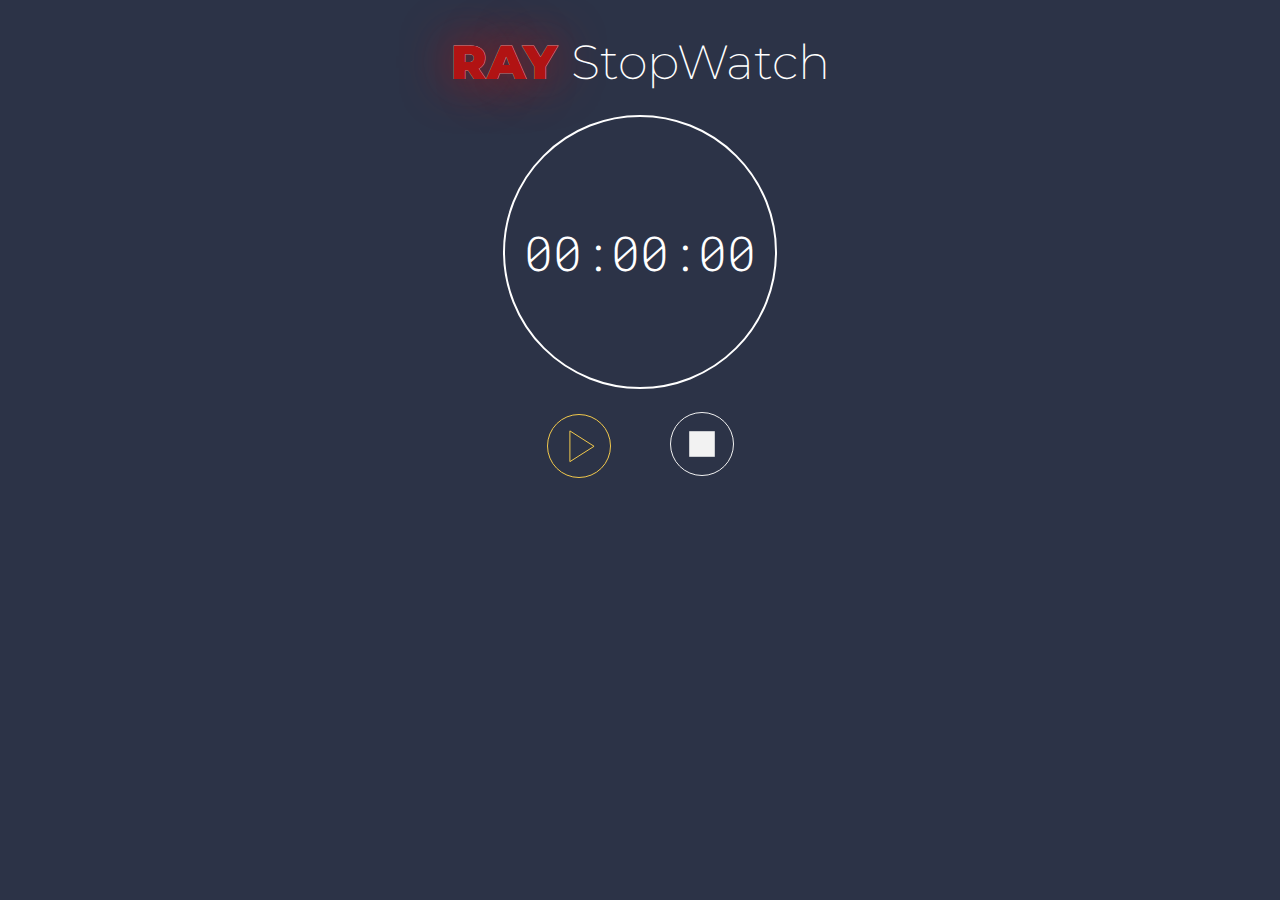
<file: 103/index.html>
<!DOCTYPE html>
<html lang="en">
<head>
    <meta charset="UTF-8">
    <meta http-equiv="X-UA-Compatible" content="IE=edge">
    <meta name="viewport" content="width=device-width, initial-scale=1.0">
    <title>Stopwatch</title>
    <link rel="stylesheet" href="style.css">
    <link rel="stylesheet" href="https://fonts.googleapis.com/css2?family=Roboto+Mono:ital,wght@0,300;1,300&display=swap">
    <link rel="stylesheet" href="https://fonts.googleapis.com/css2?family=Montserrat:wght@200;900&display=swap">
</head>
<body>
    <div class="stopwatch">
        <h1><span class="ray">RAY </span>StopWatch</h1>
        <div class="circle">
            <span class="time" id="display">00:00:00</span>
        </div>

        <div class="controls">
            <button class="buttonPlay">
                <img id="playButton" src="image/play-button_opkxmt.svg" alt="playButton">
                <img id="pauseButton" src="image/pause-button_pinhpy.svg" alt="pauseButton">
            </button>
            <button class="buttonReset">
                <img id="resetButton" src="image/reset-button_mdv6wf.svg" alt="resetButton">
            </button>
        </div>
    </div>
    <script src="script.js"></script>
</body>
</html>
</file>
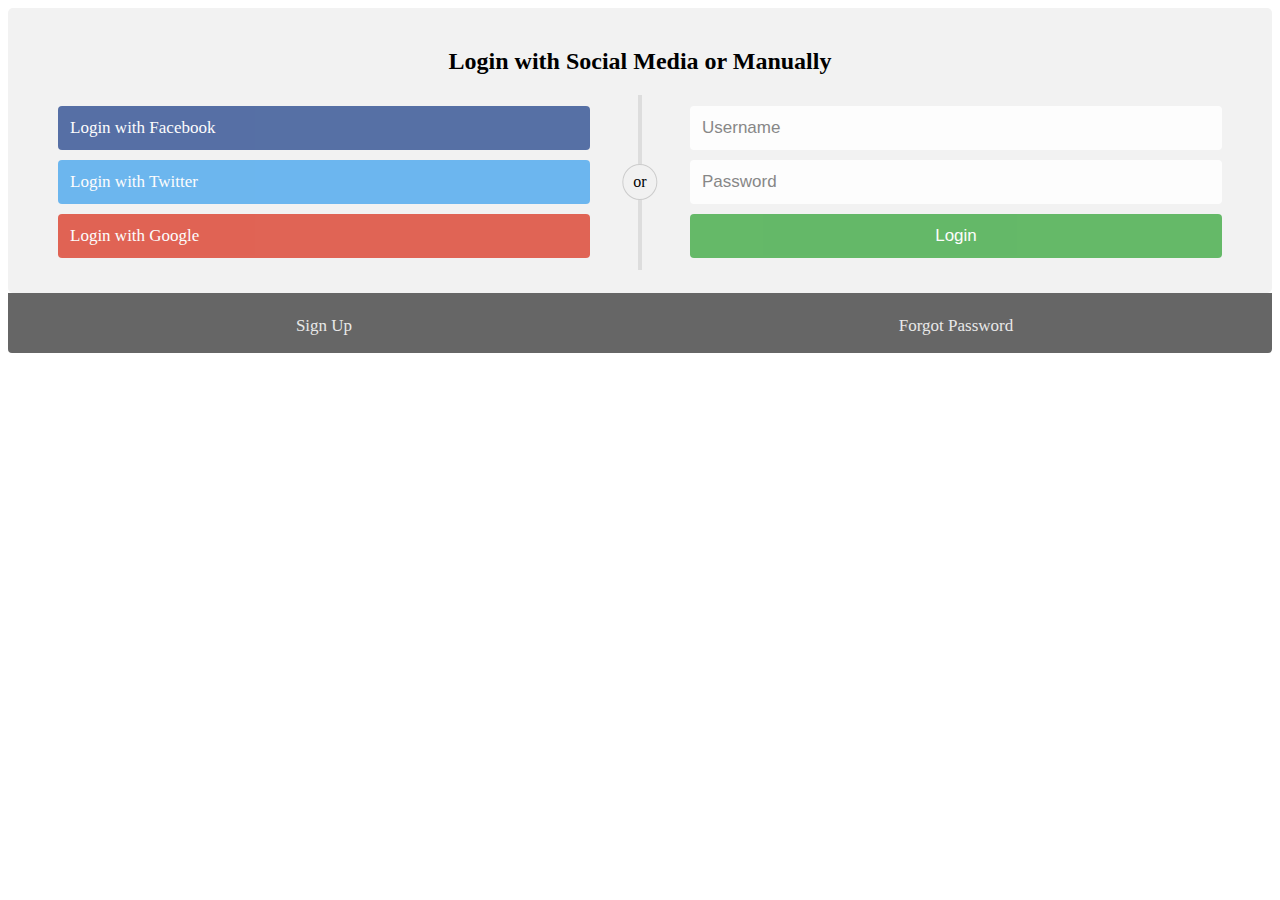
<file: 104/index.html>
<!DOCTYPE html>
<html lang="en">
<head>
    <meta charset="UTF-8">
    <meta http-equiv="X-UA-Compatible" content="IE=edge">
    <meta name="viewport" content="width=device-width, initial-scale=1.0">
    <title>Login | WandeRay</title>
    <link rel="stylesheet" href="style.css">
</head>
<body>
    <div class="container">
        <form action="#">
            <div class="row">
                <h2 style="text-align: center;">Login with Social Media or Manually</h2>
                <div class="v1">
                    <span class="v1-innertext">or</span>
                </div>
                <div class="col">
                    <a href="#" class="fb btn">
                        <i class="fa fa-facebook fa-fw"></i>Login with Facebook
                    </a>
                    <a href="#" class="twitter btn">
                        <i class="fa fa-twitter fa-fw"></i>Login with Twitter
                    </a>
                    <a href="#" class="google btn">
                        <i class="fa fa-google fa-fw"></i>Login with Google
                    </a>
                </div>
                <div class="col">
                    <div class="hide-md-lg">
                        <p>Or Sign in manually</p>
                    </div>
                    <input type="text" name="username" placeholder="Username" required>
                    <input type="password" name="password" placeholder="Password" required>
                    <input type="submit" value="Login">
                </div>
            </div>
        </form>
    </div>
    <div class="bottom-container">
        <div class="row">
            <div class="col">
                <a href="#" class="btn" style="color: white;">Sign Up</a>
            </div>
            <div class="col">
                <a href="#" class="btn" style="color: white;">Forgot Password</a>
            </div>
        </div>
    </div>
</body>
</html>
</file>
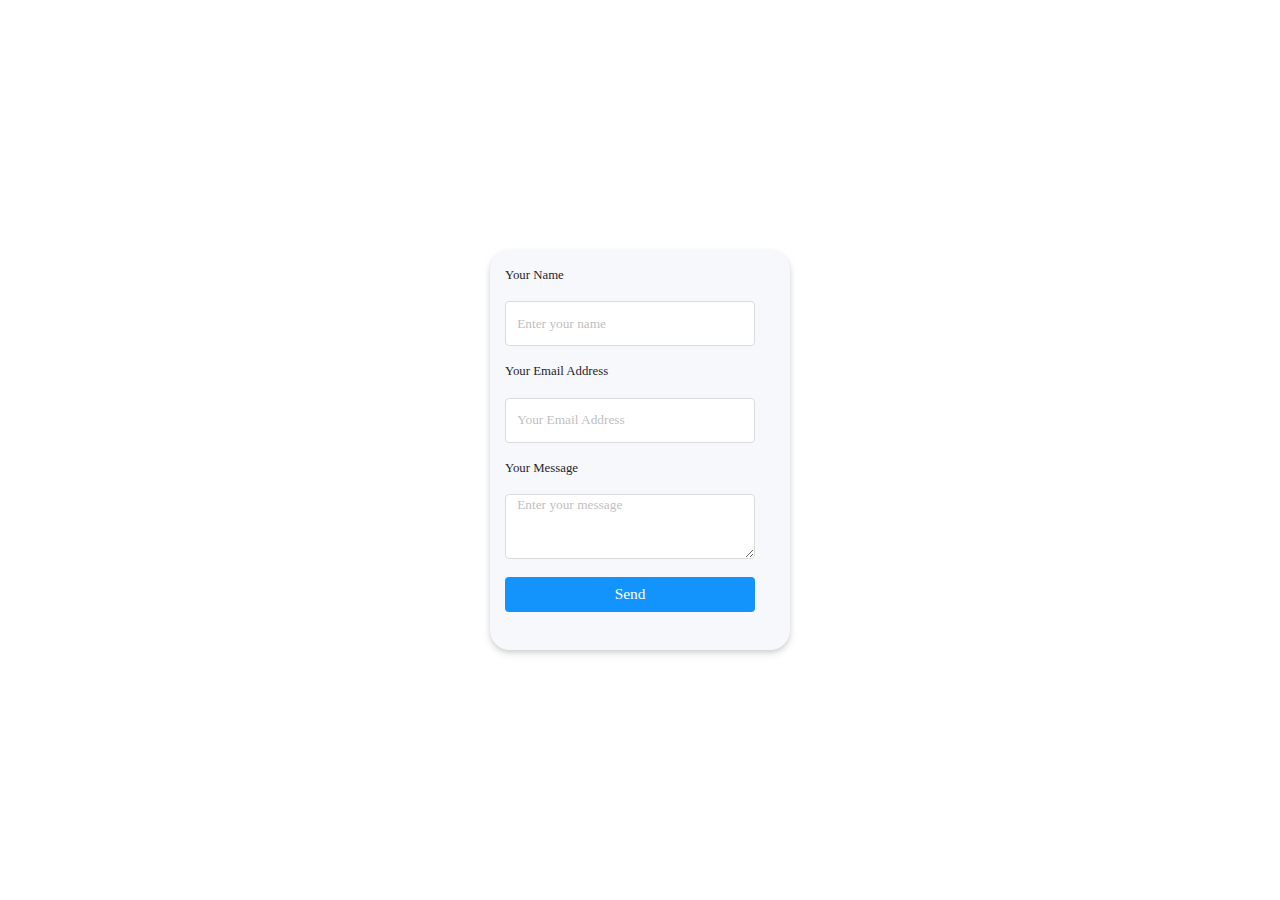
<file: 105/index.html>
<!DOCTYPE html>
<html lang="en">
<head>
    <meta charset="UTF-8">
    <meta http-equiv="X-UA-Compatible" content="IE=edge">
    <meta name="viewport" content="width=device-width, initial-scale=1.0">
    <title>Leave a message</title>
    <link rel="stylesheet" href="style.css">
</head>
<body>
    <div class="container">
        <div class="inputs">
            <label for="name">Your Name</label>
            <input type="text" name="name" id="name" placeholder="Enter your name" class="input-field">
            <label for="email">Your Email Address</label>
            <input type="email" name="email" id="email" placeholder="Your Email Address" class="input-field">
            <label for="message">Your Message</label>
            <textarea name="message" id="message" cols="30" rows="3" placeholder="Enter your message" class="input-field"></textarea>
            <div class="btn">
                <button>Send</button>
            </div>
        </div>
    </div>
</body>
</html>
</file>
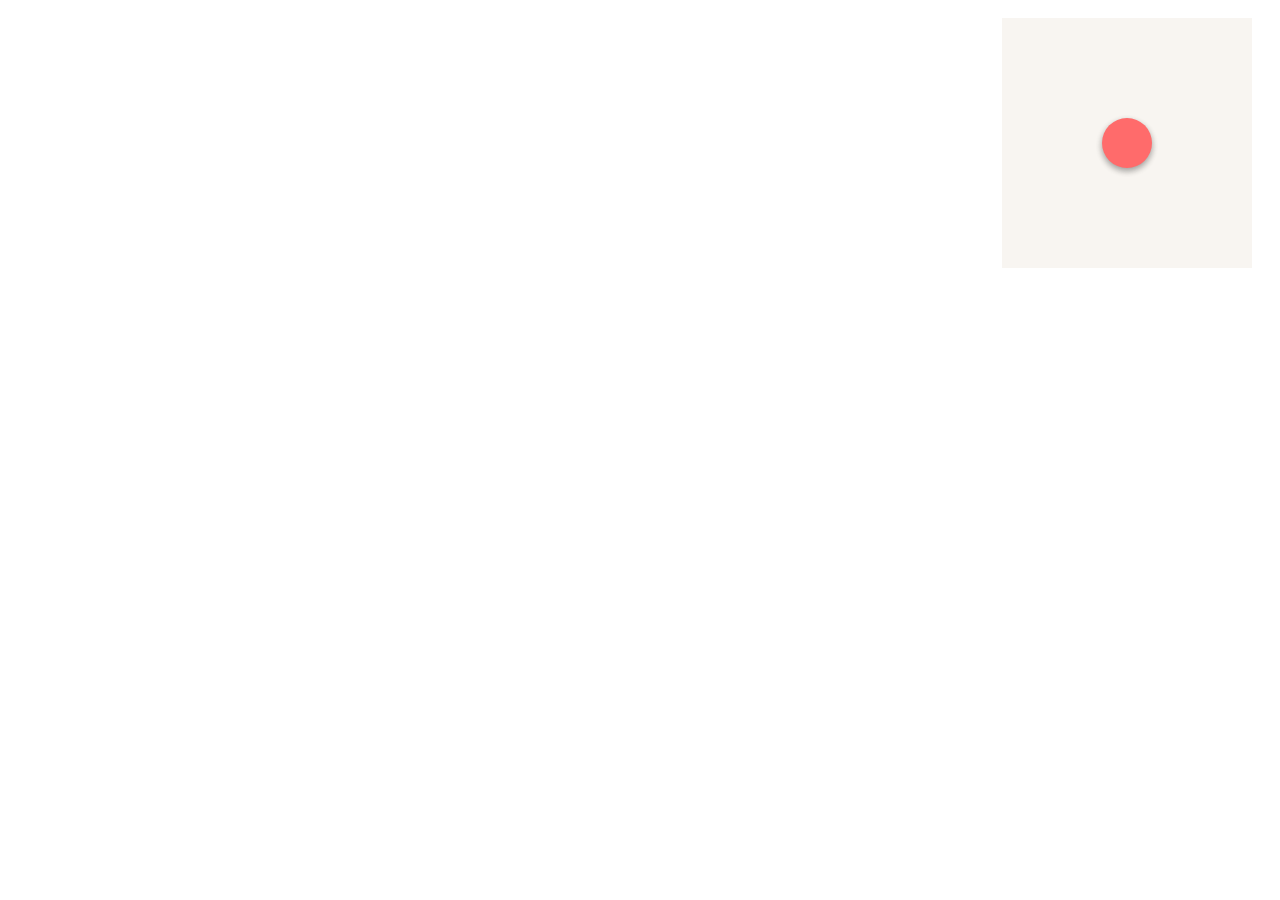
<file: 106/index.html>
<!DOCTYPE html>
<html lang="en">
<head>
    <meta charset="UTF-8">
    <meta http-equiv="X-UA-Compatible" content="IE=edge">
    <meta name="viewport" content="width=device-width, initial-scale=1.0">
    <title>Navigation Sample</title>
    <link href='https://css.gg/math-plus.css' rel='stylesheet'>
    <link rel="stylesheet" href="http://cdnjs.cloudflare.com/ajax/libs/font-awesome/5.15.2/css/all.min.css">
    <link rel="stylesheet" href="style.css">
</head>
<body>
    <div class="navbar-wrapper">
        <div class="navbar">
            <a href="#" class="navbar-link">
                <i class="fab fa-whatsapp"></i>
            </a>
            <a href="#" class="navbar-link">
                <i class="fab fa-facebook"></i>
            </a>
        </div>
        <div class="navbar-btn">
            <i class="gg-math-plus"></i>
        </div>
    </div>
    <script src="script.js"></script>
</body>
</html>
</file>
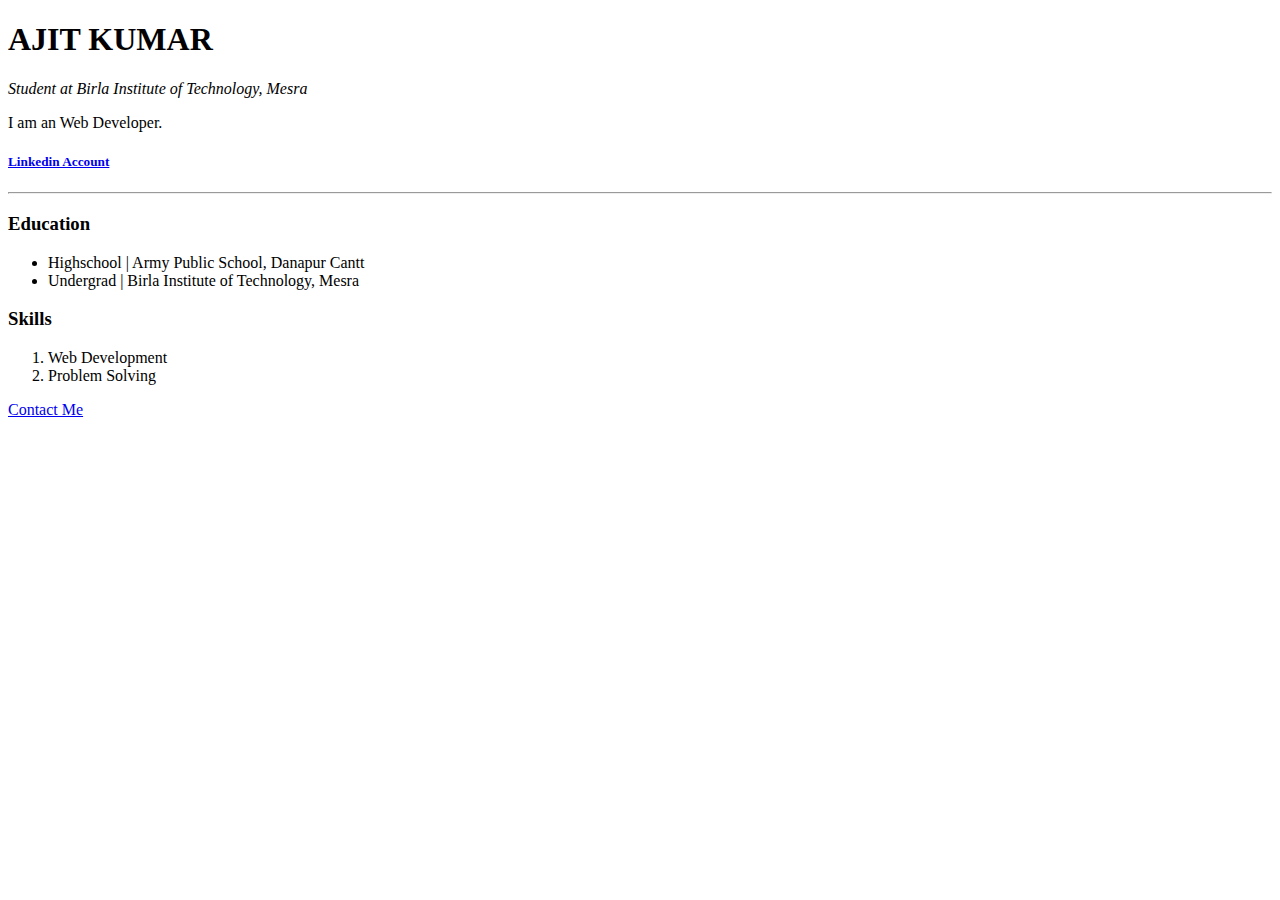
<file: me/index.html>
<!DOCTYPE html>
<html lang="en">
<head>
    <meta charset="UTF-8">
    <meta http-equiv="X-UA-Compatible" content="IE=edge">
    <meta name="viewport" content="width=device-width, initial-scale=1.0">
    <title>AJIT | Home</title>
</head>
<body>
    <h1>AJIT KUMAR</h1>
    <p><em>Student at Birla Institute of Technology, Mesra</em></p>
    <p>I am an Web Developer.</p>
    <h5><a href="https://www.linkedin.com/in/ajkumarray/">Linkedin Account</a></h5>
    <hr>
    <h3>Education</h3>
    <ul>
        <li>Highschool | Army Public School, Danapur Cantt</li>
        <li>Undergrad | Birla Institute of Technology, Mesra</li>
    </ul>
    <h3>Skills</h3>
    <ol type="1">
        <li>Web Development</li>
        <li>Problem Solving</li>
    </ol>
    <a href="contact.html">Contact Me</a>
</body>
</html>
</file>
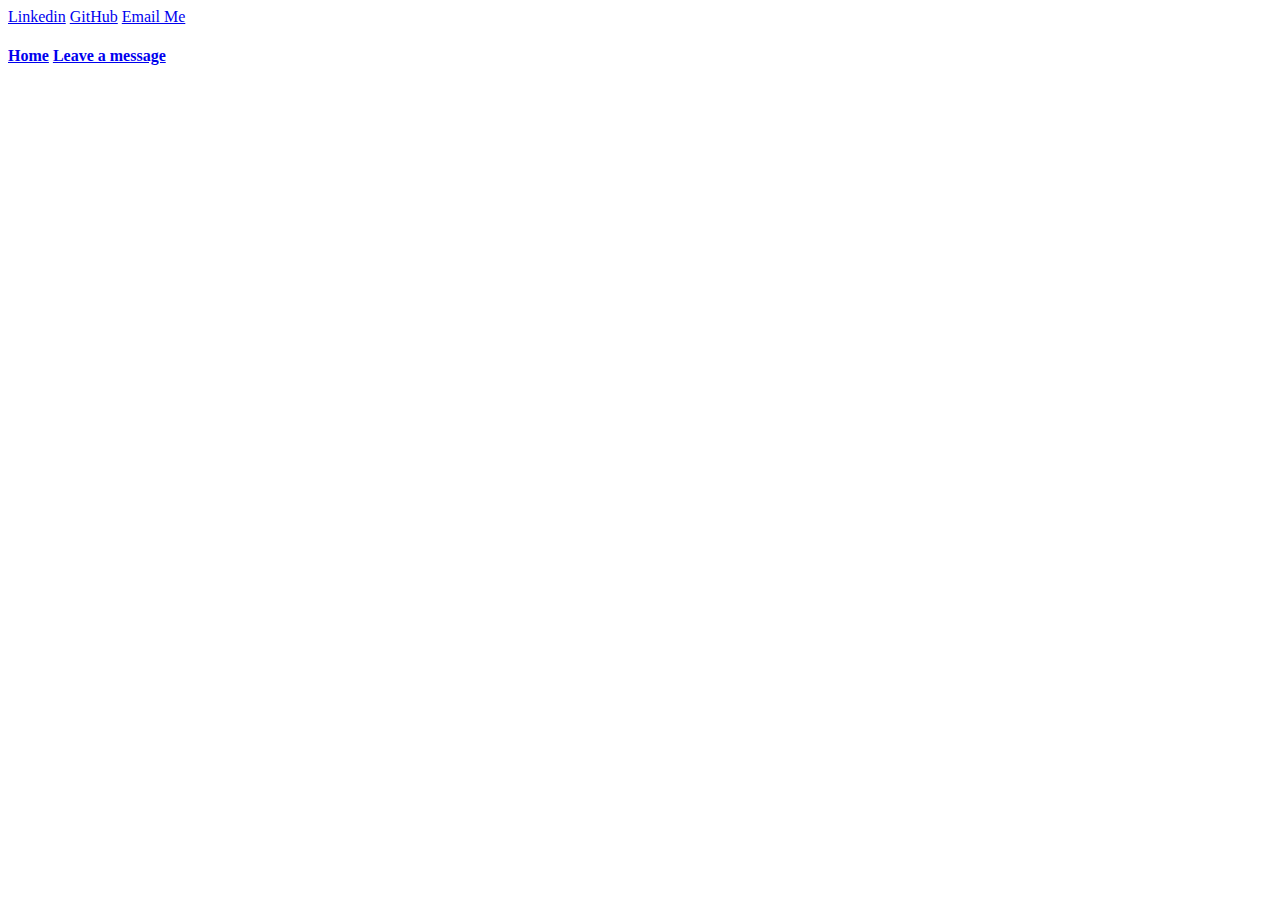
<file: contact.html>
<!DOCTYPE html>
<html lang="en">
<head>
    <meta charset="UTF-8">
    <meta http-equiv="X-UA-Compatible" content="IE=edge">
    <meta name="viewport" content="width=device-width, initial-scale=1.0">
    <title>AJIT | Contact</title>
</head>
<body>
    <a href="https://www.linkedin.com/in/ajkumarray/" target="_blank">Linkedin</a>
    <a href="https://github.com/ajkumarray" target="_blank">GitHub</a>
    <a href="mailto:ajkumarrayoff@gmail.com">Email Me</a>
    <h4><a href="index.html">Home</a> <a href="105/index.html">Leave a message</a></h4>
</body>
</html>
</file>
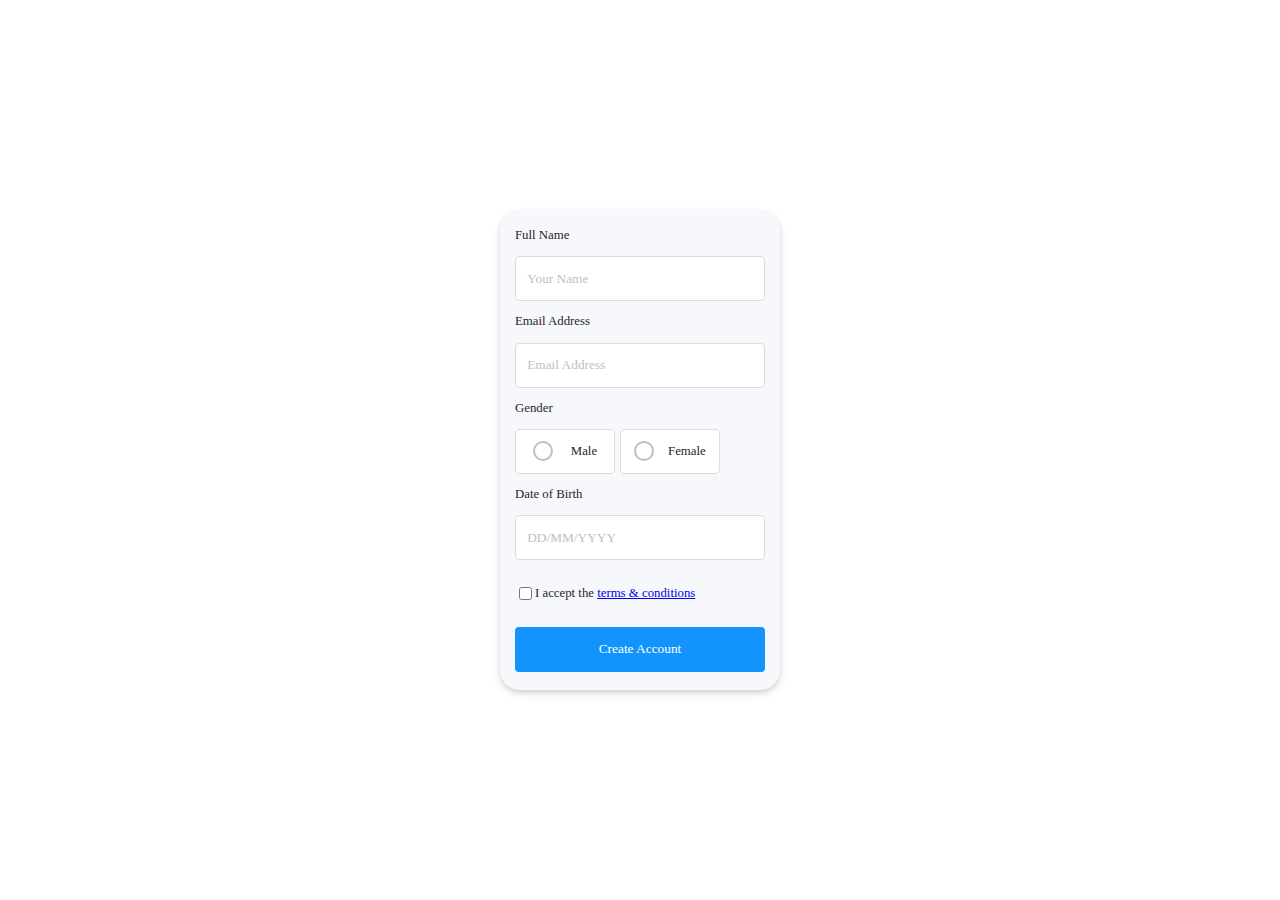
<file: 102/form.html>
<!DOCTYPE html>
<html lang="en">
<head>
    <meta charset="UTF-8">
    <meta http-equiv="X-UA-Compatible" content="IE=edge">
    <meta name="viewport" content="width=device-width, initial-scale=1.0">
    <title>Form 102</title>
    <link rel="stylesheet" href="style.css">
</head>
<body>
    <div class="container">
        <div class="inputs">
            <label>Full Name</label>
            <input type="text" placeholder="Your Name" class="input-field">
            <label>Email Address</label>
            <input type="email" placeholder="Email Address" class="input-field">
            <label>Gender</label>
            <div class="radio-btn">
                <label>
                    <input type="radio" name="gender" value="male">
                    <span class="mark"></span>
                    <span class="btn-border"></span>
                    Male
                </label>
                <label>
                    <input type="radio" name="gender" value="female">
                    <span class="mark"></span>
                    <span class="btn-border"></span>
                    Female
                </label>
            </div>
            <label>Date of Birth</label>
            <input type="number" placeholder="DD/MM/YYYY" class="input-field">
            <div class="text">
                <input type="checkbox">
                <p>I accept the <a href="#">terms & conditions</a></p>
            </div>
            <div class="btn">
                <button>Create Account</button>
            </div>
        </div>
    </div>
</body>
</html>
</file>
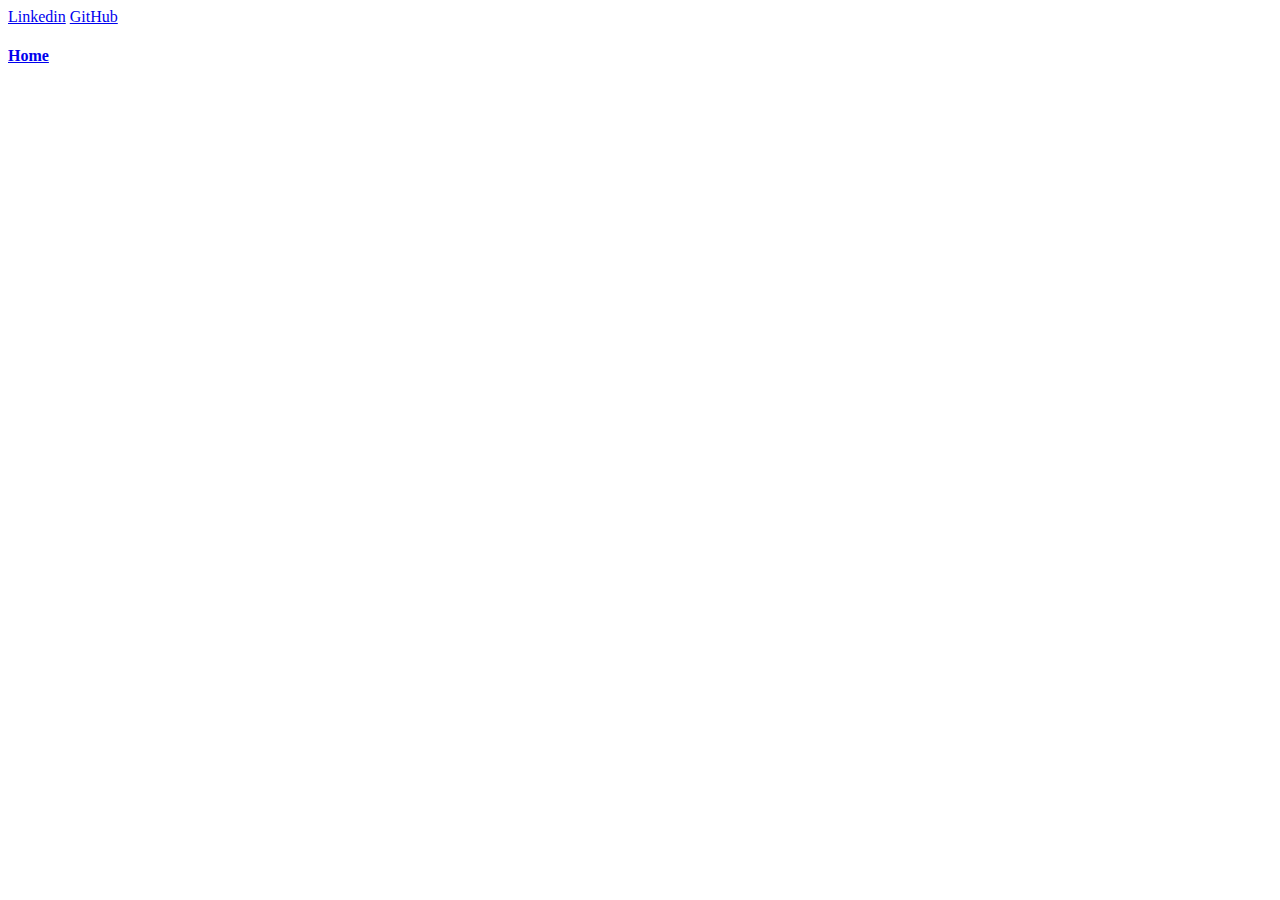
<file: me/contact.html>
<!DOCTYPE html>
<html lang="en">
<head>
    <meta charset="UTF-8">
    <meta http-equiv="X-UA-Compatible" content="IE=edge">
    <meta name="viewport" content="width=device-width, initial-scale=1.0">
    <title>AJIT | Contact</title>
</head>
<body>
    <a href="https://www.linkedin.com/in/ajkumarray/">Linkedin</a>
    <a href="https://github.com/ajkumarray">GitHub</a>
    <h4><a href="index.html">Home</a></h4>
</body>
</html>
</file>
<file: 103/style.css>
body{
    background-color: #2c3347;
    color: #ffffff;
}
h1{
    font-size: 48px;
    font-family: "Montserrat", Arial, Helvetica, sans-serif;
    font-weight: 200;
    text-align: center;
    line-height: 59px;
    padding: 0 64px;
    margin: 0;
}
.stopwatch{
    display: grid;
    justify-items: center;
    grid-row-gap: 23px;
    width: 100%;
    padding-top: 25px;
}
.circle{
    display: flex;
    justify-content: center;
    align-items: center;
    height: 270px;
    width: 270px;
    border: 2px solid;
    border-radius: 50%;
}
.time{
    font-family: "Roboto Mono", monospace;
    font-weight: 300;
    font-size: 48px;
}
.ray{
    font-weight: 900;
    color: #b11313;
    text-shadow: 0 0 0px #fff, 0 0 50px #b11313;
}
.controls{
    display: flex;
    justify-content: space-between;
    width: 187px;
}
button{
    cursor: pointer;
    background: transparent;
    padding: 0;
    border: none;
    margin: 0;
    outline: none;
}
#playButton{
    display: block;
}
#pauseButton{
    display: none;
}
</file>
<file: 104/style.css>
*{
    box-sizing: border-box;
}
.container{
    position: relative;
    border-radius: 5px;
    background-color: #f2f2f2;
    padding: 20px 0 30px 0;
}
input, .btn{
    width: 100%;
    padding: 12px;
    border: none;
    border-radius: 4px;
    margin: 5px 0;
    opacity: .85;
    display: inline-block;
    font-size: 17px;
    line-height: 20px;
    text-decoration: none;
}
input:hover, .btn:hover{
    opacity: 1;
}
.fb{
    background-color: #3b5998;
    color: white;
}
.twitter{
    background-color: #55acee;
    color: white;
}
.google{
    background-color: #dd4b39;
    color: white;
}
input[type=submit]{
    background-color: #4caf50;
    color: white;
    cursor: pointer;
}
input[type=submit]:hover{
    background-color: 45a049;
}
.col{
    float: left;
    width: 50%;
    margin: auto;
    padding: 0 50px;
    margin-top: 6px;
}
.row:after{
    content: "";
    display: table;
    clear: both;
}
.v1{
    position: absolute;
    left: 50%;
    transform: translate(-50%);
    border: 2px solid #ddd;
    height: 175px;
}
.v1-innertext{
    position:absolute;
    top: 50%;
    transform: translate(-50%,-50%);
    background-color: #f1f1f1;
    border: 1px solid #ccc;
    border-radius: 50%;
    padding: 8px 10px;
}
.hide-md-lg{
    display: none;
}
.bottom-container{
    text-align: center;
    background-color: #666;
    border-radius: 0px 0px 4px 4px;
}
@media screen and (max-width:650px) {
    .col{
        width: 100%;
        margin-top: 0;
    }
    .v1{
        display:none;
    }    
    .hide-md-lg{
        display: block;
        text-align: center;
    }
}
</file>
<file: 105/style.css>
*{
    box-sizing: border-box;
    font-family: 'poppins','sans-serif';
}
.container{
    position:absolute;
    top: 50%;
    left: 50%;
    padding-left: 15px;
    transform: translate(-50%,-50%);
    width: 300px;
    height: 400px;
    box-shadow: 0 2px 4px rgba(0, 0, 0, .1),0 4px 8px rgba(0, 0, 0, .1);
    border-radius: 20px;
    overflow: hidden;
    align-items: center;
    justify-content: center;
    font-size: .8rem;
    color: #26242e;
    background: #f6f8fb;
}
.inputs{
    width: 250px;
    height: 380px;
    display: flex;
    flex-direction: column;
    justify-content: space-evenly;
}
.input-field{
    border: none;
    width: 250px;
    height: 45px;
    border: 1px solid #dbdbdb;
    border-radius: 4px;
    padding-left: .7rem;
    outline: none;
}
::placeholder{
    color: #bfbfbf;
}
.text{
    display: flex;
    align-items: center;
}
.btn button{
    font-size: larger;
    width: 250px;
    height: 35px;
    border-radius: 4px;
    border: none;
    background: #1294fc;
    color: #fff;
}
#message{
    width: auto;
    height: 65px;
}
</file>
<file: 106/style.css>
.navbar-wrapper{
    width: 250px;
    height: 250px;
    float: right;
    margin: 10px;
    margin-right: 20px;
    background-color: #f8f5f1;
    display: flex;
    justify-content: center;
    align-items: center;
}
.navbar{
    width: 250px;
    height: 250px;
    background-color: #6a7fdb;
    position: relative;
    display:flex;
    justify-content: center;
    align-items: center;
    border-radius: 50%;
    transform: scale(0) rotate(-180deg);
    transition: transform .5s;
    box-shadow: 0 3px 6px rgba(0, 0, 0, 0.16),
                0 3px 6px rgba(0, 0, 0, 0.23);
}
.change .navbar{
    transform: scale(1) rotate(0);
}
.navbar-link{
    position: absolute;
}
.navbar-link i{
    font-size: 50px;
    color: #fff;
    transition: color 0.3s;
}
.navbar-link:hover i{
    color: #222;
}
.navbar-link:nth-child(1){
    top: 20px;
}
.navbar-link:nth-child(2){
    top: 50px;
    right: 20px;
}
.navbar-btn{
    position: absolute;
    width: 50px;
    height: 50px;
    background-color: #ff6b6b;
    display: flex;
    justify-content: center;
    align-items: center;
    border-radius: 50%;
    cursor: pointer;
    box-shadow: 0 3px 6px rgba(0, 0, 0, 0.16),
                0 3px 6px rgba(0, 0, 0, 0.23);
}
.navbar-btn i{
    font-size: 20px;
    color: #fff;
    transition: transform 0.5s;
}
.change .navbar-btn i{
    transform: rotate(45deg);
}
</file>
<file: 102/style.css>
*{
    box-sizing: border-box;
    font-family: 'poppins','sans-serif';
}
.container{
    position:absolute;
    top:50%;
    left:50%;
    transform: translate(-50%,-50%);
    width: 280px;
    height: 480px;
    box-shadow: 0 2px 4px rgba(0, 0, 0, .1), 0 4px 8px rgba(0, 0, 0, .1);
    border-radius: 20px;
    overflow: hidden;
    display: flex;
    align-items: center;
    justify-content: center;
    font-size: .8rem;
    color: #26242e;
    background: #f6f8fb;
}
.inputs{
    width: 250px;
    height: 470px;
    display: flex;
    flex-direction: column;
    justify-content: space-evenly;
}
.input-field{
    border: none;
    width: 250px;
    height: 45px;
    border: 1px solid #dbdbdb;
    border-radius: 4px;
    padding-left: .7rem;
    outline: none;
}
::placeholder{
    color: #bfbfbf;
}
.radio-btn{
    width: 100%;
    height: 45px;
    display: flex;
}
.radio-btn input{
    display: none;
}
.radio-btn label{
    position: relative;
    width: 100px;
    height: 45px;
    display: flex;
    align-items: center;
    justify-content: space-evenly;
    background: #fff;
    margin-right: .3rem;
}
.mark{
    position: relative;
    display: block;
    width: 20px;
    height: 20px;
    border: 2px solid #bfbfbf;
    border-radius: 50%;
    transition: 3s;
}
.mark::before{
    content: "";
    position: absolute;
    top: 50%;
    left: 50%;
    transform: translate(-50%,-50%);
    width: 13px;
    height: 13px;
    background: #1294fc;
    border-radius: 50%;
    opacity: 0;
    transition: 3s;
}
.btn-border{
    position: absolute;
    top: 0;
    left: 0;
    width: 100px;
    height: 45px;
    border: 1px solid #dbdbdb;
    border-radius: 4px;
}
input[type="radio"]:checked ~ .mark{
    border-color: #1294fc;
}
input[type="radio"]:checked ~ .btn-border{
    border-color: #1294fc;
}
input[type="radio"]:checked ~ .mark::before{
    opacity: 1;
}
.text{
    display: flex;
    align-items: center;
}
.btn button{
    width: 250px;
    height: 45px;
    border-radius: 4px;
    border: none;
    outline: none;
    background: #1294fc;
    color: #fff;
}
</file>
